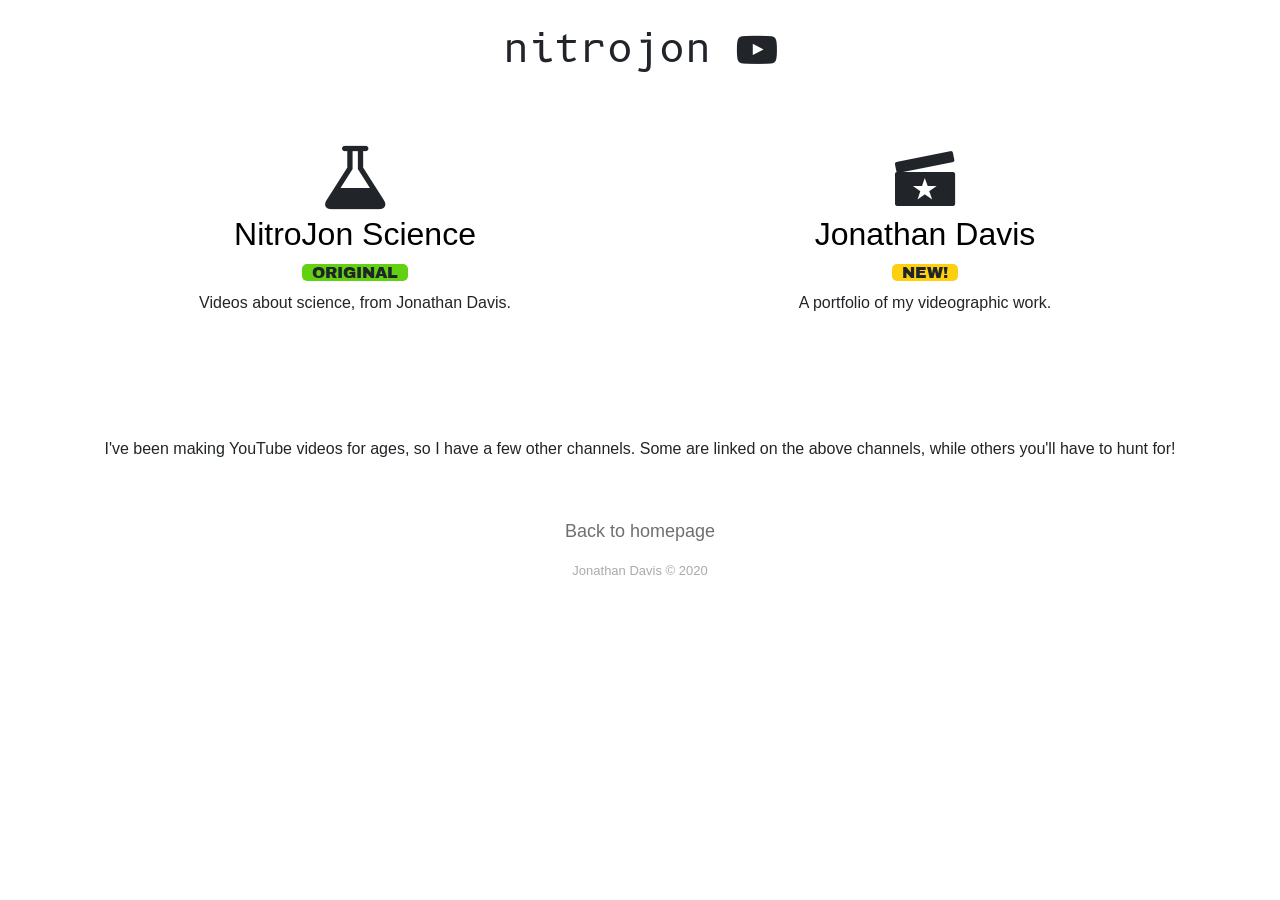
<file: index.html>
<!DOCTYPE html>
<html>

<head>
    <meta charset="utf-8">
    <meta name="viewport" content="width=device-width, initial-scale=1.0, shrink-to-fit=no">
    <title>youtube lander</title>
    <link rel="stylesheet" href="assets/bootstrap/css/bootstrap.min.css">
    <link rel="stylesheet" href="https://fonts.googleapis.com/css?family=Archivo+Black">
    <link rel="stylesheet" href="https://fonts.googleapis.com/css?family=B612+Mono">
    <link rel="stylesheet" href="assets/fonts/font-awesome.min.css">
    <link rel="stylesheet" href="assets/fonts/ionicons.min.css">
    <link rel="stylesheet" href="assets/css/Footer-Basic.css">
    <link rel="stylesheet" href="assets/css/ytlanding.css">
</head>

<body>
    <div>
        <h1 class="text-center d-flex flex-grow-1 flex-shrink-1 justify-content-center align-items-center" style="font-family: 'B612 Mono', monospace;padding-top: 26px;">nitrojon&nbsp;<i class="fa fa-youtube-play"></i></h1>
    </div>
    <div style="padding-top: 23px;">
        <div class="container">
            <div class="row">
                <div class="col-md-6" style="padding-top: 36px;padding-bottom: 34px;height: 226px;margin-bottom: 50px;"><i class="fa fa-flask d-flex d-sm-flex d-md-flex justify-content-center justify-content-sm-center align-items-sm-end justify-content-md-center" style="font-size: 74px;"></i>
                    <h2 class="text-center d-md-flex justify-content-md-center align-items-md-center"><a href="https://www.youtube.com/channel/UCDFjVi0ER93iyKS2fFaBFkA" style="color: rgb(0,0,0);">NitroJon Science</a></h2>
                    <div class="text-center">
<span class="label other" id="legacylabel">&nbsp; ORIGINAL &nbsp;</span></div>
                    <p class="text-center d-md-flex justify-content-md-center align-items-md-center" style="padding-top: 6px;">Videos about science, from Jonathan Davis.</p>
                    <div class="text-center d-lg-flex justify-content-lg-center align-items-lg-center" id="ytsubnjsci" style="padding-top: 7px;padding-bottom: 15px;"><script src="https://apis.google.com/js/platform.js"></script>

<div class="g-ytsubscribe" data-channelid="UCDFjVi0ER93iyKS2fFaBFkA" data-layout="full" data-count="hidden"></div></div>
                </div>
                <div class="col-md-6" style="padding-bottom: 34px;padding-top: 36px;margin-bottom: 50px;"><i class="icon ion-film-marker d-flex d-sm-flex d-md-flex justify-content-center justify-content-sm-center justify-content-md-center" style="font-size: 74px;"></i>
                    <h2 class="text-center d-md-flex justify-content-md-center align-items-md-center"><a href="https://www.youtube.com/channel/UCXdWIDm0OdwvKyd5g9GXsSg" style="color: rgb(0,0,0);">Jonathan Davis</a></h2>
                    <div class="text-capitalize text-center">
<span class="label info">&nbsp; NEW! &nbsp;</span></div>
                    <p class="text-center d-md-flex justify-content-md-center align-items-md-center" style="padding-top: 6px;">A portfolio of my videographic work.</p>
                    <div class="text-center d-lg-flex justify-content-lg-center align-items-lg-center" id="ytsubjondav" style="padding-top: 7px;padding-bottom: 15px;"><script src="https://apis.google.com/js/platform.js"></script>

<div class="g-ytsubscribe" data-channelid="UCXdWIDm0OdwvKyd5g9GXsSg" data-layout="full" data-count="hidden"></div></div>
                </div>
            </div>
        </div>
    </div>
    <p class="text-center d-md-flex justify-content-md-center align-items-md-center" style="padding-left: 0px;margin-right: 50px;margin-left: 50px;">I've been making YouTube videos for ages, so I have a few other channels. Some are linked on the above channels, while others you'll have to hunt for!</p>
    <div class="footer-basic">
        <footer>
            <ul class="list-inline">
                <li class="list-inline-item"><a href="https://www.nitrojon.me/">Back to homepage</a></li>
            </ul>
            <p class="copyright">Jonathan Davis © 2020</p>
        </footer>
    </div>
    <script src="assets/js/jquery.min.js"></script>
    <script src="assets/bootstrap/js/bootstrap.min.js"></script>
</body>

</html>
</file>
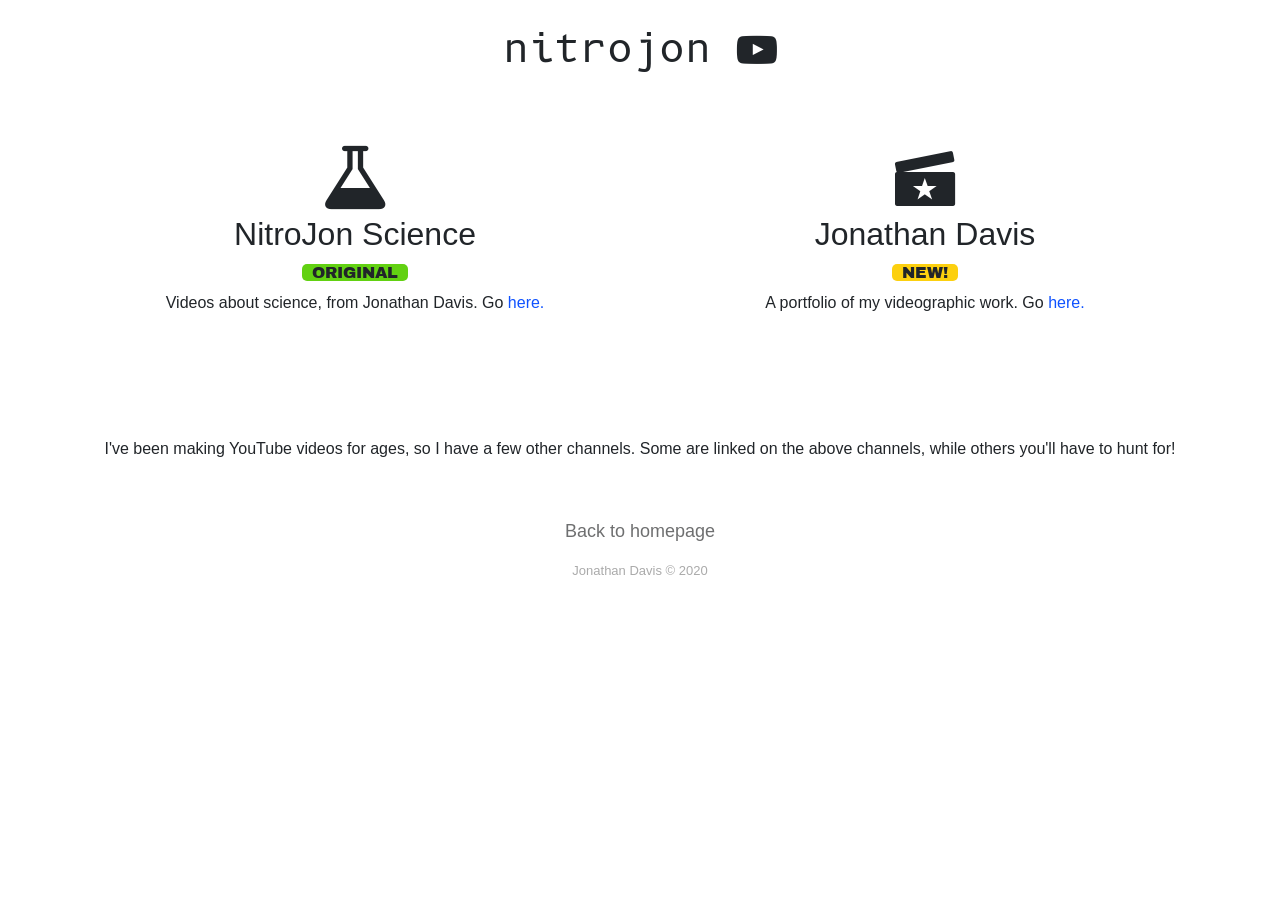
<file: YouTube Landing Page/youtubechannels.html>
<!DOCTYPE html>
<html>

<head>
    <meta charset="utf-8">
    <meta name="viewport" content="width=device-width, initial-scale=1.0, shrink-to-fit=no">
    <title>youtube lander</title>
    <link rel="stylesheet" href="assets/bootstrap/css/bootstrap.min.css">
    <link rel="stylesheet" href="https://fonts.googleapis.com/css?family=Archivo+Black">
    <link rel="stylesheet" href="https://fonts.googleapis.com/css?family=B612+Mono">
    <link rel="stylesheet" href="assets/fonts/font-awesome.min.css">
    <link rel="stylesheet" href="assets/fonts/ionicons.min.css">
    <link rel="stylesheet" href="assets/css/Footer-Basic.css">
    <link rel="stylesheet" href="assets/css/ytlanding.css">
</head>

<body>
    <div>
        <h1 class="text-center d-flex flex-grow-1 flex-shrink-1 justify-content-center align-items-center" style="font-family: 'B612 Mono', monospace;padding-top: 26px;">nitrojon&nbsp;<i class="fa fa-youtube-play"></i></h1>
    </div>
    <div style="padding-top: 23px;">
        <div class="container">
            <div class="row">
                <div class="col-md-6" style="padding-top: 36px;padding-bottom: 34px;height: 226px;margin-bottom: 50px;"><i class="fa fa-flask d-flex d-sm-flex d-md-flex justify-content-center justify-content-sm-center align-items-sm-end justify-content-md-center" style="font-size: 74px;"></i>
                    <h2 class="text-center d-md-flex justify-content-md-center align-items-md-center">NitroJon Science</h2>
                    <div class="text-center">
<span class="label other" id="legacylabel">&nbsp; ORIGINAL &nbsp;</span></div>
                    <p class="text-center d-md-flex justify-content-md-center align-items-md-center" style="padding-top: 6px;">Videos about science, from Jonathan Davis. Go&nbsp;<a href="https://www.youtube.com/c/NitroJonScience" style="color: rgb(15,82,255);">here.</a></p>
                    <div class="text-center d-lg-flex justify-content-lg-center align-items-lg-center" id="ytsubnjsci"
                        style="padding-top: 7px;padding-bottom: 15px;"><script src="https://apis.google.com/js/platform.js"></script>

<div class="g-ytsubscribe" data-channelid="UCDFjVi0ER93iyKS2fFaBFkA" data-layout="full" data-count="hidden"></div></div>
                </div>
                <div class="col-md-6" style="padding-bottom: 34px;padding-top: 36px;margin-bottom: 50px;"><i class="icon ion-film-marker d-flex d-sm-flex d-md-flex justify-content-center justify-content-sm-center justify-content-md-center" style="font-size: 74px;"></i>
                    <h2 class="text-center d-md-flex justify-content-md-center align-items-md-center">Jonathan Davis</h2>
                    <div class="text-capitalize text-center">
<span class="label info">&nbsp; NEW! &nbsp;</span></div>
                    <p class="text-center d-md-flex justify-content-md-center align-items-md-center" style="padding-top: 6px;">A portfolio of my videographic work. Go&nbsp;<a href="https://www.youtube.com/channel/UCXdWIDm0OdwvKyd5g9GXsSg" style="color: rgb(15,82,255);">here.</a></p>
                    <div class="text-center d-lg-flex justify-content-lg-center align-items-lg-center"
                        id="ytsubjondav" style="padding-top: 7px;padding-bottom: 15px;"><script src="https://apis.google.com/js/platform.js"></script>

<div class="g-ytsubscribe" data-channelid="UCXdWIDm0OdwvKyd5g9GXsSg" data-layout="full" data-count="hidden"></div></div>
                </div>
            </div>
        </div>
    </div>
    <p class="text-center d-md-flex justify-content-md-center align-items-md-center" style="padding-left: 0px;margin-right: 50px;margin-left: 50px;">I've been making YouTube videos for ages, so I have a few other channels. Some are linked on the above channels, while others you'll have to hunt for!</p>
    <div class="footer-basic">
        <footer>
            <ul class="list-inline">
                <li class="list-inline-item"><a href="https://www.nitrojon.me/">Back to homepage</a></li>
            </ul>
            <p class="copyright">Jonathan Davis © 2020</p>
        </footer>
    </div>
    <script src="assets/js/jquery.min.js"></script>
    <script src="assets/bootstrap/js/bootstrap.min.js"></script>
</body>

</html>
</file>
<file: assets/css/Footer-Basic.css>
.footer-basic {
  padding: 40px 0;
  background-color: #ffffff;
  color: #4b4c4d;
}

.footer-basic ul {
  padding: 0;
  list-style: none;
  text-align: center;
  font-size: 18px;
  line-height: 1.6;
  margin-bottom: 0;
}

.footer-basic li {
  padding: 0 10px;
}

.footer-basic ul a {
  color: inherit;
  text-decoration: none;
  opacity: 0.8;
}

.footer-basic ul a:hover {
  opacity: 1;
}

.footer-basic .social {
  text-align: center;
  padding-bottom: 25px;
}

.footer-basic .social > a {
  font-size: 24px;
  width: 40px;
  height: 40px;
  line-height: 40px;
  display: inline-block;
  text-align: center;
  border-radius: 50%;
  border: 1px solid #ccc;
  margin: 0 8px;
  color: inherit;
  opacity: 0.75;
}

.footer-basic .social > a:hover {
  opacity: 0.9;
}

.footer-basic .copyright {
  margin-top: 15px;
  text-align: center;
  font-size: 13px;
  color: #aaa;
  margin-bottom: 0;
}
</file>
<file: assets/css/ytlanding.css>
#legacylabel {
  margin: auto;
  font-family: 'Archivo Black';
  border-radius: 5px;
  background-color: #62d112;
}

.label.info {
  background-color: #fcd00f;
  margin: auto;
  font-family: 'Archivo Black';
  border-radius: 5px;
}
</file>
<file: YouTube Landing Page/assets/css/Footer-Basic.css>
.footer-basic {
  padding: 40px 0;
  background-color: #ffffff;
  color: #4b4c4d;
}

.footer-basic ul {
  padding: 0;
  list-style: none;
  text-align: center;
  font-size: 18px;
  line-height: 1.6;
  margin-bottom: 0;
}

.footer-basic li {
  padding: 0 10px;
}

.footer-basic ul a {
  color: inherit;
  text-decoration: none;
  opacity: 0.8;
}

.footer-basic ul a:hover {
  opacity: 1;
}

.footer-basic .social {
  text-align: center;
  padding-bottom: 25px;
}

.footer-basic .social > a {
  font-size: 24px;
  width: 40px;
  height: 40px;
  line-height: 40px;
  display: inline-block;
  text-align: center;
  border-radius: 50%;
  border: 1px solid #ccc;
  margin: 0 8px;
  color: inherit;
  opacity: 0.75;
}

.footer-basic .social > a:hover {
  opacity: 0.9;
}

.footer-basic .copyright {
  margin-top: 15px;
  text-align: center;
  font-size: 13px;
  color: #aaa;
  margin-bottom: 0;
}
</file>
<file: YouTube Landing Page/assets/css/ytlanding.css>
#legacylabel {
  margin: auto;
  font-family: 'Archivo Black';
  border-radius: 5px;
  background-color: #62d112;
}

.label.info {
  background-color: #fcd00f;
  margin: auto;
  font-family: 'Archivo Black';
  border-radius: 5px;
}
</file>
